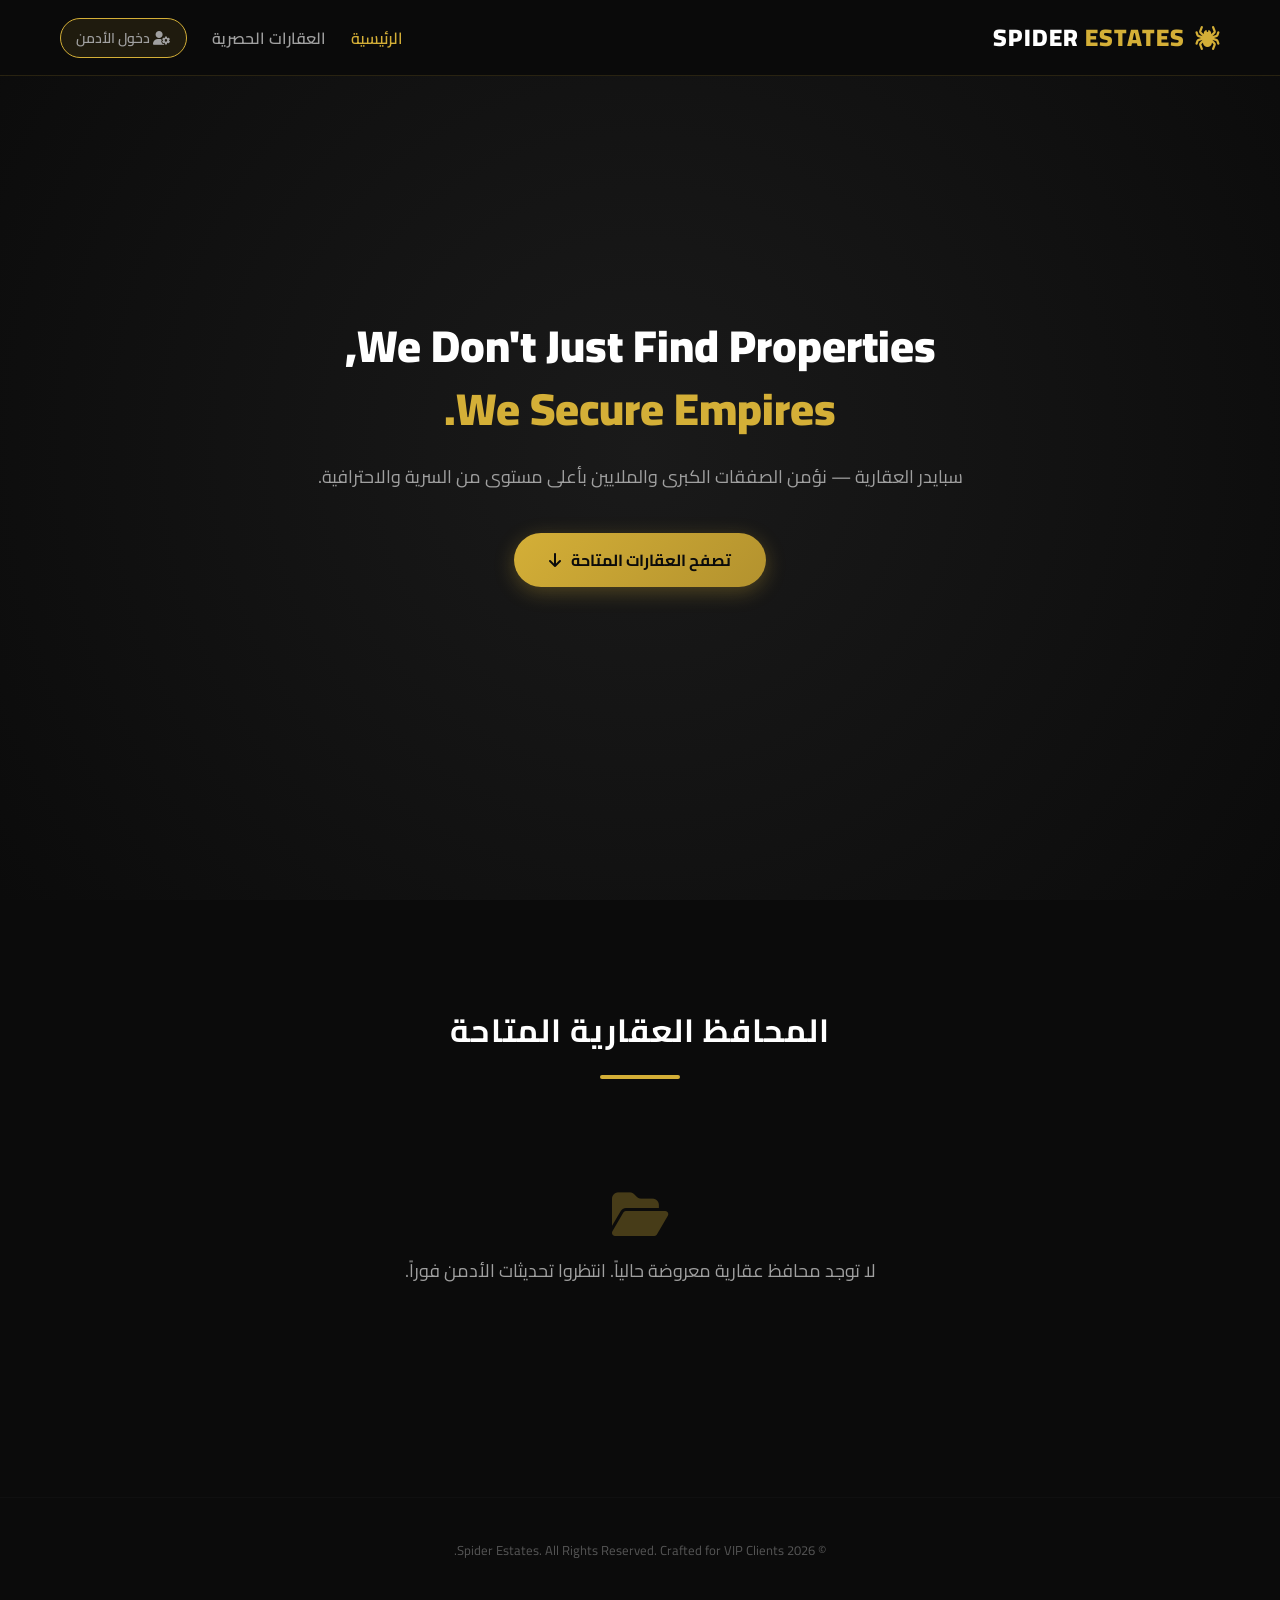
<file: index.html>
<!DOCTYPE html>
<html lang="ar" dir="rtl">
<head>
    <meta charset="UTF-8">
    <meta name="viewport" content="width=device-width, initial-scale=1.0">
    <title>Spider Estates | سبايدر العقارية</title>
    <!-- ملف الستاين الموحد -->
    <link rel="stylesheet" href="css.css">
    <!-- أيقونات FontAwesome للفخامة -->
    <link rel="stylesheet" href="https://cdnjs.cloudflare.com/ajax/libs/font-awesome/6.4.0/css/all.min.css">
</head>
<body>

    <!-- الهيدر واللوجو -->
    <header class="main-header">
        <div class="header-container">
            <div class="logo">
                <i class="fa-solid fa-spider gold-text"></i>
                <span>SPIDER <span class="gold-text">ESTATES</span></span>
            </div>
            <nav class="nav-links">
                <a href="#hero" class="active">الرئيسية</a>
                <a href="#properties">العقارات الحصرية</a>
                <a href="admin.html" class="admin-badge"><i class="fa-solid fa-user-gear"></i> دخول الأدمن</a>
            </nav>
        </div>
    </header>

    <!-- واجهة الترحيب الفخمة (Hero Section) -->
    <section id="hero" class="hero-section">
        <div class="hero-overlay"></div>
        <div class="hero-content">
            <h1 class="fade-in">We Don't Just Find Properties,<br><span class="gold-text">We Secure Empires.</span></h1>
            <p class="fade-in-delayed">سبايدر العقارية — نؤمن الصفقات الكبرى والملايين بأعلى مستوى من السرية والاحترافية.</p>
            <a href="#properties" class="btn-gold">تصفح العقارات المتاحة <i class="fa-solid fa-arrow-down"></i></a>
        </div>
    </section>

    <!-- قسم العقارات والأراضي -->
    <section id="properties" class="properties-section">
        <div class="section-title">
            <h2>المحافظ العقارية المتاحة</h2>
            <div class="gold-line"></div>
        </div>

        <!-- الحاوية الديناميكية اللي السكربت هيصب فيها الكروت والصور تلقائياً -->
        <div id="properties-grid" class="properties-grid">
            <!-- إذا لم تكن هناك عقارات مرفوعة من الأدمن -->
            <div class="no-properties">جاري تحميل الصفقات الحصرية الحالية...</div>
        </div>
    </section>

    <!-- الفوتر الفخم -->
    <footer class="main-footer">
        <p>&copy; 2026 Spider Estates. All Rights Reserved. Crafted for VIP Clients.</p>
    </footer>

    <!-- ملف الجافا سكربت الموحد -->
    <script src="script.js"></script>
</body>
</html>
</file>
<file: css.css>
/* ==========================================
   1. الإعدادات الأساسية والخطوط (Core & Typography)
   ========================================== */
@import url('https://fonts.googleapis.com/css2?family=Cairo:wght@300;400;600;700;900&display=swap');

:root {
    --bg-main: #0b0b0b;
    --bg-card: #141414;
    --bg-input: #1f1f1f;
    --gold: #d4af37;
    --gold-hover: #f3cf65;
    --text-white: #ffffff;
    --text-gray: #a0a0a0;
    --danger: #ff4d4d;
    --glass-bg: rgba(20, 20, 20, 0.6);
    --glass-border: rgba(212, 175, 55, 0.2);
}

* {
    margin: 0;
    padding: 0;
    box-sizing: border-box;
    font-family: 'Cairo', sans-serif;
    scroll-behavior: smooth;
}

body {
    background-color: var(--bg-main);
    color: var(--text-white);
    overflow-x: hidden;
}

.gold-text {
    color: var(--gold);
}

.hidden {
    display: none !important;
}

/* ==========================================
   2. الهيدر الفخم (Main Header)
   ========================================== */
.main-header {
    background-color: rgba(11, 11, 11, 0.9);
    border-bottom: 1px solid rgba(212, 175, 55, 0.15);
    position: fixed;
    top: 0;
    width: 100%;
    z-index: 1000;
    backdrop-filter: blur(10px);
}

.header-container {
    max-width: 1200px;
    margin: 0 auto;
    padding: 15px 20px;
    display: flex;
    justify-content: space-between;
    align-items: center;
}

.logo {
    font-size: 24px;
    font-weight: 900;
    letter-spacing: 1px;
    display: flex;
    align-items: center;
    gap: 10px;
}

.nav-links {
    display: flex;
    align-items: center;
    gap: 25px;
}

.nav-links a {
    color: var(--text-gray);
    text-decoration: none;
    font-weight: 600;
    transition: all 0.3s ease;
}

.nav-links a:hover, .nav-links a.active {
    color: var(--gold);
}

.admin-badge {
    background: rgba(212, 175, 55, 0.1);
    border: 1px solid var(--gold);
    padding: 6px 15px;
    border-radius: 20px;
    font-size: 14px;
}

.admin-badge:hover {
    background: var(--gold) !important;
    color: var(--bg-main) !important;
}

/* ==========================================
   3. الواجهة الرئيسية (Hero Section)
   ========================================== */
.hero-section {
    position: relative;
    height: 100vh;
    display: flex;
    justify-content: center;
    align-items: center;
    text-align: center;
    padding: 0 20px;
    background: radial-gradient(circle, #1a1a1a 0%, #0b0b0b 100%);
}

.hero-overlay {
    position: absolute;
    top: 0;
    left: 0;
    width: 100%;
    height: 100%;
    background: url('https://images.unsplash.com/photo-1600585154340-be6161a56a0c?q=80&w=1920') no-repeat center center/cover;
    opacity: 0.15;
    z-index: 1;
}

.hero-content {
    position: relative;
    z-index: 2;
    max-width: 800px;
}

.hero-content h1 {
    font-size: 45px;
    font-weight: 900;
    line-height: 1.4;
    margin-bottom: 20px;
}

.hero-content p {
    font-size: 18px;
    color: var(--text-gray);
    margin-bottom: 40px;
}

/* الأزرار الفخمة */
.btn-gold {
    background: linear-gradient(135deg, var(--gold) 0%, #b3922e 100%);
    color: var(--bg-main);
    border: none;
    padding: 12px 35px;
    font-size: 16px;
    font-weight: 700;
    border-radius: 30px;
    cursor: pointer;
    text-decoration: none;
    display: inline-flex;
    align-items: center;
    gap: 10px;
    box-shadow: 0 5px 20px rgba(212, 175, 55, 0.3);
    transition: all 0.3s ease;
}

.btn-gold:hover {
    transform: translateY(-3px);
    box-shadow: 0 8px 25px rgba(212, 175, 55, 0.5);
}

.full-width {
    width: 100%;
    justify-content: center;
}

/* ==========================================
   4. قسم كروت العقارات (Properties Section)
   ========================================== */
.properties-section {
    max-width: 1200px;
    margin: 0 auto;
    padding: 100px 20px;
}

.section-title {
    text-align: center;
    margin-bottom: 60px;
}

.section-title h2 {
    font-size: 32px;
    font-weight: 700;
    letter-spacing: 1px;
}

.gold-line {
    width: 80px;
    height: 4px;
    background: var(--gold);
    margin: 15px auto 0;
    border-radius: 2px;
}

.properties-grid {
    display: grid;
    grid-template-columns: repeat(auto-fill, minmax(350px, 1fr));
    gap: 30px;
}

.no-properties {
    grid-column: 1 / -1;
    text-align: center;
    padding: 50px;
    color: var(--text-gray);
    font-size: 18px;
}

.no-properties i {
    font-size: 50px;
    margin-bottom: 15px;
    color: rgba(212, 175, 55, 0.3);
}

/* كارت العقار الفخم */
.property-card {
    background-color: var(--bg-card);
    border: 1px solid rgba(255, 255, 255, 0.03);
    border-radius: 20px;
    overflow: hidden;
    box-shadow: 0 10px 30px rgba(0, 0, 0, 0.5);
    transition: all 0.4s ease;
}

.property-card:hover {
    transform: translateY(-10px);
    border-color: rgba(212, 175, 55, 0.3);
    box-shadow: 0 15px 35px rgba(212, 175, 55, 0.1);
}

.property-img-wrapper {
    position: relative;
    height: 240px;
    overflow: hidden;
}

.property-img-wrapper img {
    width: 100%;
    height: 100%;
    object-fit: cover;
    transition: transform 0.6s ease;
}

.property-card:hover .property-img-wrapper img {
    transform: scale(1.08);
}

.exclusive-badge {
    position: absolute;
    top: 15px;
    right: 15px;
    background: var(--gold);
    color: var(--bg-main);
    padding: 4px 12px;
    font-size: 12px;
    font-weight: 700;
    border-radius: 20px;
    box-shadow: 0 3px 10px rgba(0,0,0,0.3);
}

.property-details {
    padding: 25px;
}

.property-title {
    font-size: 20px;
    font-weight: 700;
    margin-bottom: 10px;
    color: var(--text-white);
}

.property-location {
    font-size: 14px;
    color: var(--text-gray);
    margin-bottom: 15px;
    display: flex;
    align-items: center;
    gap: 8px;
}

.property-desc {
    font-size: 14px;
    color: #b0b0b0;
    line-height: 1.6;
    height: 75px;
    overflow: hidden;
    margin-bottom: 20px;
}

.property-footer {
    border-top: 1px solid rgba(255, 255, 255, 0.05);
    padding-top: 15px;
    display: flex;
    justify-content: space-between;
    align-items: center;
}

.property-price {
    font-size: 22px;
    font-weight: 900;
    color: var(--gold);
}

.property-price small {
    font-size: 12px;
    color: var(--text-white);
    font-weight: 400;
}

.btn-contact {
    background: #0088cc;
    color: var(--text-white);
    text-decoration: none;
    padding: 8px 18px;
    border-radius: 20px;
    font-size: 14px;
    font-weight: 600;
    display: flex;
    align-items: center;
    gap: 8px;
    transition: background 0.3s;
}

.btn-contact:hover {
    background: #00a2f3;
}

/* ==========================================
   5. لوحة التحكم والشاشات الزجاجية (Admin System)
   ========================================== */
.admin-body {
    background: #080808;
}

/* واجهة الدخول السحرية */
.login-overlay {
    position: fixed;
    top: 0; left: 0; width: 100%; height: 100%;
    background: radial-gradient(circle, rgba(20,20,20,0.9) 0%, #000 100%);
    display: flex;
    justify-content: center;
    align-items: center;
    z-index: 2000;
}

.login-card {
    background: var(--glass-bg);
    border: 1px solid var(--glass-border);
    backdrop-filter: blur(20px);
    padding: 40px;
    border-radius: 25px;
    width: 100%;
    max-width: 420px;
    text-align: center;
    box-shadow: 0 15px 35px rgba(0, 0, 0, 0.7);
}

.login-logo {
    font-size: 22px;
    font-weight: 900;
    margin-bottom: 15px;
}

.login-logo i {
    font-size: 40px;
    margin-bottom: 10px;
    display: block;
}

.login-card p {
    color: var(--text-gray);
    font-size: 14px;
    margin-bottom: 25px;
}

.input-group {
    position: relative;
    margin-bottom: 20px;
}

.input-icon {
    position: absolute;
    right: 15px;
    top: 50%;
    transform: translateY(-50%);
    color: var(--gold);
}

.input-group input {
    width: 100%;
    background: var(--bg-input);
    border: 1px solid rgba(255, 255, 255, 0.05);
    padding: 12px 45px 12px 15px;
    color: var(--text-white);
    border-radius: 12px;
    outline: none;
    text-align: center;
    font-size: 16px;
    transition: border-color 0.3s;
}

.input-group input:focus {
    border-color: var(--gold);
}

.error-msg {
    color: var(--danger);
    font-size: 13px;
    margin-top: 15px;
}

/* بناء الداشبورد */
.dashboard-container {
    max-width: 1200px;
    margin: 40px auto;
    padding: 0 20px;
}

.admin-header-nav {
    display: flex;
    justify-content: space-between;
    align-items: center;
    border-bottom: 1px solid rgba(255,255,255,0.05);
    padding-bottom: 20px;
    margin-bottom: 40px;
}

.admin-title h2 {
    font-size: 24px;
}

.btn-outline {
    background: transparent;
    border: 1px solid var(--text-gray);
    color: var(--text-white);
    padding: 8px 20px;
    border-radius: 20px;
    cursor: pointer;
    font-weight: 600;
    transition: all 0.3s;
}

.btn-outline:hover {
    border-color: var(--danger);
    color: var(--danger);
}

.admin-grid {
    display: grid;
    grid-template-columns: 1.4fr 1fr;
    gap: 40px;
}

@media (max-width: 900px) {
    .admin-grid { grid-template-columns: 1fr; }
}

.admin-card {
    background: var(--bg-card);
    border: 1px solid rgba(255, 255, 255, 0.03);
    padding: 30px;
    border-radius: 20px;
    box-shadow: 0 10px 30px rgba(0,0,0,0.4);
}

.admin-card h3 {
    margin-bottom: 25px;
    font-size: 18px;
    border-bottom: 1px solid rgba(255,255,255,0.03);
    padding-bottom: 10px;
}

.form-group {
    margin-bottom: 20px;
}

.grid-2 {
    display: grid;
    grid-template-columns: 1fr 1fr;
    gap: 15px;
}

.form-group label {
    display: block;
    font-size: 13px;
    color: var(--text-gray);
    margin-bottom: 8px;
}

.form-group input, .form-group textarea {
    width: 100%;
    background: var(--bg-input);
    border: 1px solid rgba(255, 255, 255, 0.05);
    padding: 12px;
    border-radius: 10px;
    color: #fff;
    outline: none;
}

.form-group input:focus, .form-group textarea:focus {
    border-color: var(--gold);
}

/* منطقة رفع الصور */
.file-upload-zone {
    border: 2px dashed rgba(212, 175, 55, 0.3);
    background: rgba(212, 175, 55, 0.02);
    padding: 30px;
    border-radius: 12px;
    text-align: center;
    position: relative;
    cursor: pointer;
    transition: background 0.3s;
}

.file-upload-zone:hover {
    background: rgba(212, 175, 55, 0.05);
}

.file-upload-zone input[type="file"] {
    position: absolute;
    top: 0; left: 0; width: 100%; height: 100%;
    opacity: 0;
    cursor: pointer;
}

.upload-content i {
    font-size: 35px;
    margin-bottom: 10px;
}

.img-preview {
    width: 100%;
    max-height: 180px;
    object-fit: cover;
    border-radius: 10px;
    margin-top: 15px;
    border: 1px solid var(--gold);
}

/* قائمة التحكم وحذف العقارات */
.admin-properties-list {
    display: flex;
    flex-direction: column;
    gap: 15px;
    max-height: 550px;
    overflow-y: auto;
}

.admin-prop-item {
    background: var(--bg-input);
    padding: 12px;
    border-radius: 12px;
    display: flex;
    align-items: center;
    gap: 15px;
}

.admin-prop-item img {
    width: 60px;
    height: 60px;
    object-fit: cover;
    border-radius: 8px;
}

.admin-prop-info {
    flex-grow: 1;
}

.admin-prop-info h4 {
    font-size: 14px;
    margin-bottom: 4px;
}

.admin-prop-info p {
    font-size: 12px;
    color: var(--text-gray);
}

.btn-delete {
    background: rgba(255, 77, 77, 0.1);
    border: none;
    color: var(--danger);
    width: 35px;
    height: 35px;
    border-radius: 8px;
    cursor: pointer;
    transition: all 0.3s;
}

.btn-delete:hover {
    background: var(--danger);
    color: #fff;
}

/* ==========================================
   6. الفوتر والأنيميشن (Footer & Animations)
   ========================================== */
.main-footer {
    text-align: center;
    padding: 40px 20px;
    color: rgba(255,255,255,0.3);
    font-size: 13px;
    border-top: 1px solid rgba(255,255,255,0.02);
    margin-top: 60px;
}

/* الحركات الفخمة عند التحميل */
.fade-in {
    animation: fadeIn 1s ease forwards;
}

.fade-in-delayed {
    opacity: 0;
    animation: fadeIn 1s ease 0.4s forwards;
}

@keyframes fadeIn {
    from { opacity: 0; transform: translateY(20px); }
    to { opacity: 1; transform: translateY(0); }
}
</file>
